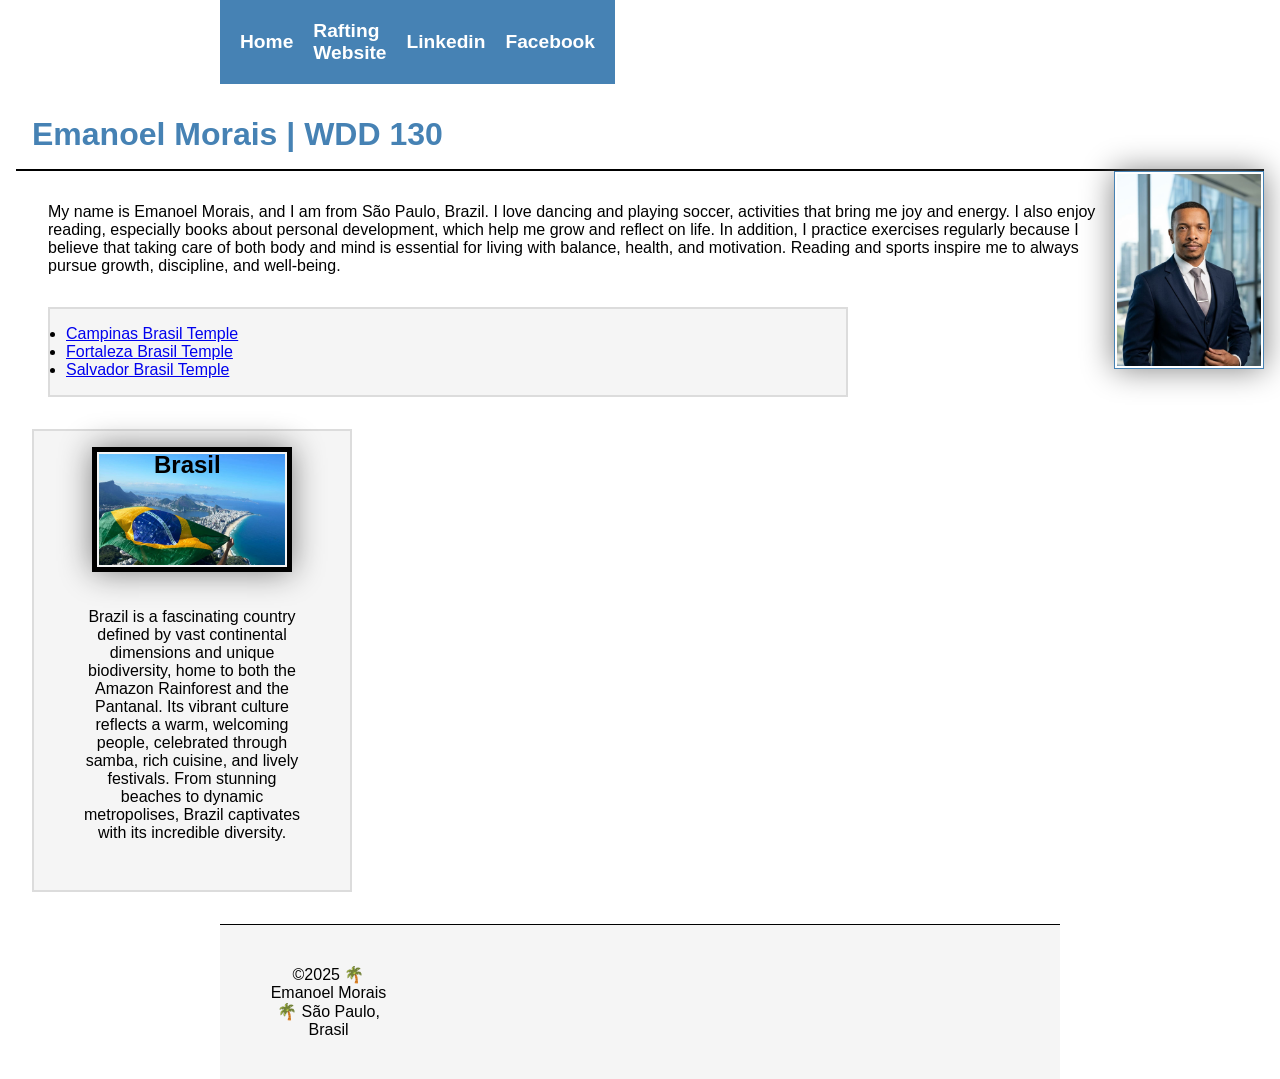
<file: index.html>
<!DOCTYPE html>
<html lang="en">

<head>
    <meta charset="UTF-8">
    <meta name="viewport" content="width=device-width, initial-scale=1.0">
    <title>Emanoel Morais | WDD 130</title>
    <meta name="description" content="Emanoel Morais |BYU IDAHO WDD 130 course Home page">
    <meta name="author" content="Emaneol Morais">
    <link rel="stylesheet" href="styles/styles.css">


</head>

<body>
    <header>
        <nav>
            <a href="#">Home</a>
            <a href="wwr/">Rafting Website</a>
            <a href="https://www.linkedin.com/in/emanoel-rmorais/">Linkedin</a>
            <a href="https://www.facebook.com/share/14py7zbiNCk/">Facebook</a>
        </nav>
    </header>
    <div class="grid">
    </div>
    <main>
        <h1>Emanoel Morais | WDD 130</h1>
        <img src="images/profile.jpg" alt="Hi My name is Emanoel Morais" width="200">
        <p>
            My name is Emanoel Morais, and I am from São Paulo, Brazil. I love dancing and playing
            soccer,
            activities that bring me joy and energy. I also enjoy reading, especially books about
            personal
            development, which help me grow and reflect on life. In addition, I practice exercises
            regularly
            because I believe that taking care of both body and mind is essential for living with
            balance,
            health, and motivation. Reading and sports inspire me to always pursue growth,
            discipline, and
            well-being.
        </p>

        <ul class="box">
            <li><a href="https://www.churchofjesuschrist.org/temples/details/campinas-brazil-temple?lang=eng"
                  target="_blank" rel="noopener">Campinas Brasil Temple</a></li>
            <li><a href="https://www.churchofjesuschrist.org/temples/details/fortaleza-brazil-temple?lang=eng"
                  target="_blank" rel="noopener">Fortaleza Brasil Temple</a></li>
            <li><a href="https://www.churchofjesuschrist.org/temples/details/salvador-brazil-temple?lang=eng"
                  target="_blank" rel="noopener">Salvador Brasil Temple</a></li>
        </ul>
    </main>
    <aside class="box">
        <h2>Brasil</h2>
        <img src="images/br001.jpg" alt="Brasil is Beautiful">
        <p>Brazil is a fascinating country defined by vast continental dimensions and unique
            biodiversity, home
            to both the Amazon Rainforest and the Pantanal. Its vibrant culture reflects a warm,
            welcoming
            people, celebrated through samba, rich cuisine, and lively festivals. From stunning
            beaches to
            dynamic metropolises, Brazil captivates with its incredible diversity.</p>
    </aside>
    </div>
    <footer>
        <p>©2025 🌴 Emanoel Morais 🌴 São Paulo, Brasil</p>
    </footer>


</body>

</html>
</file>
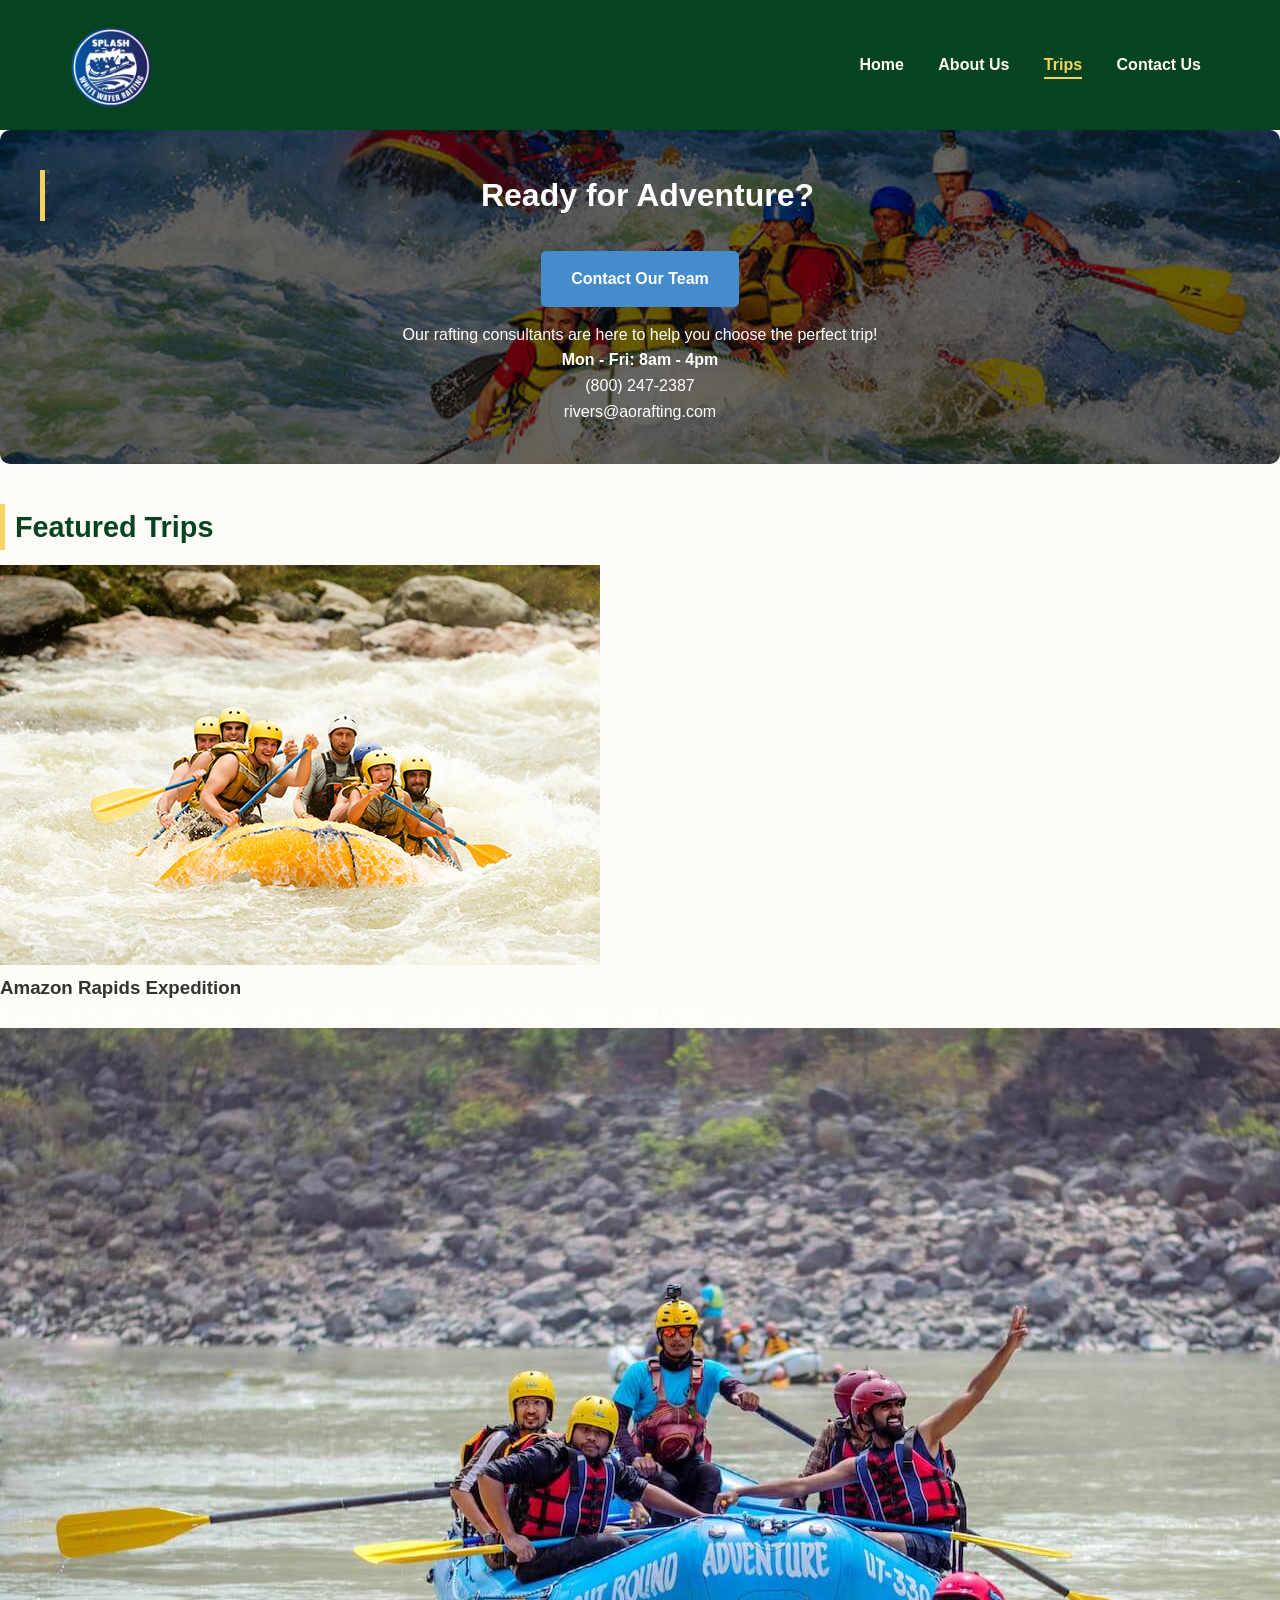
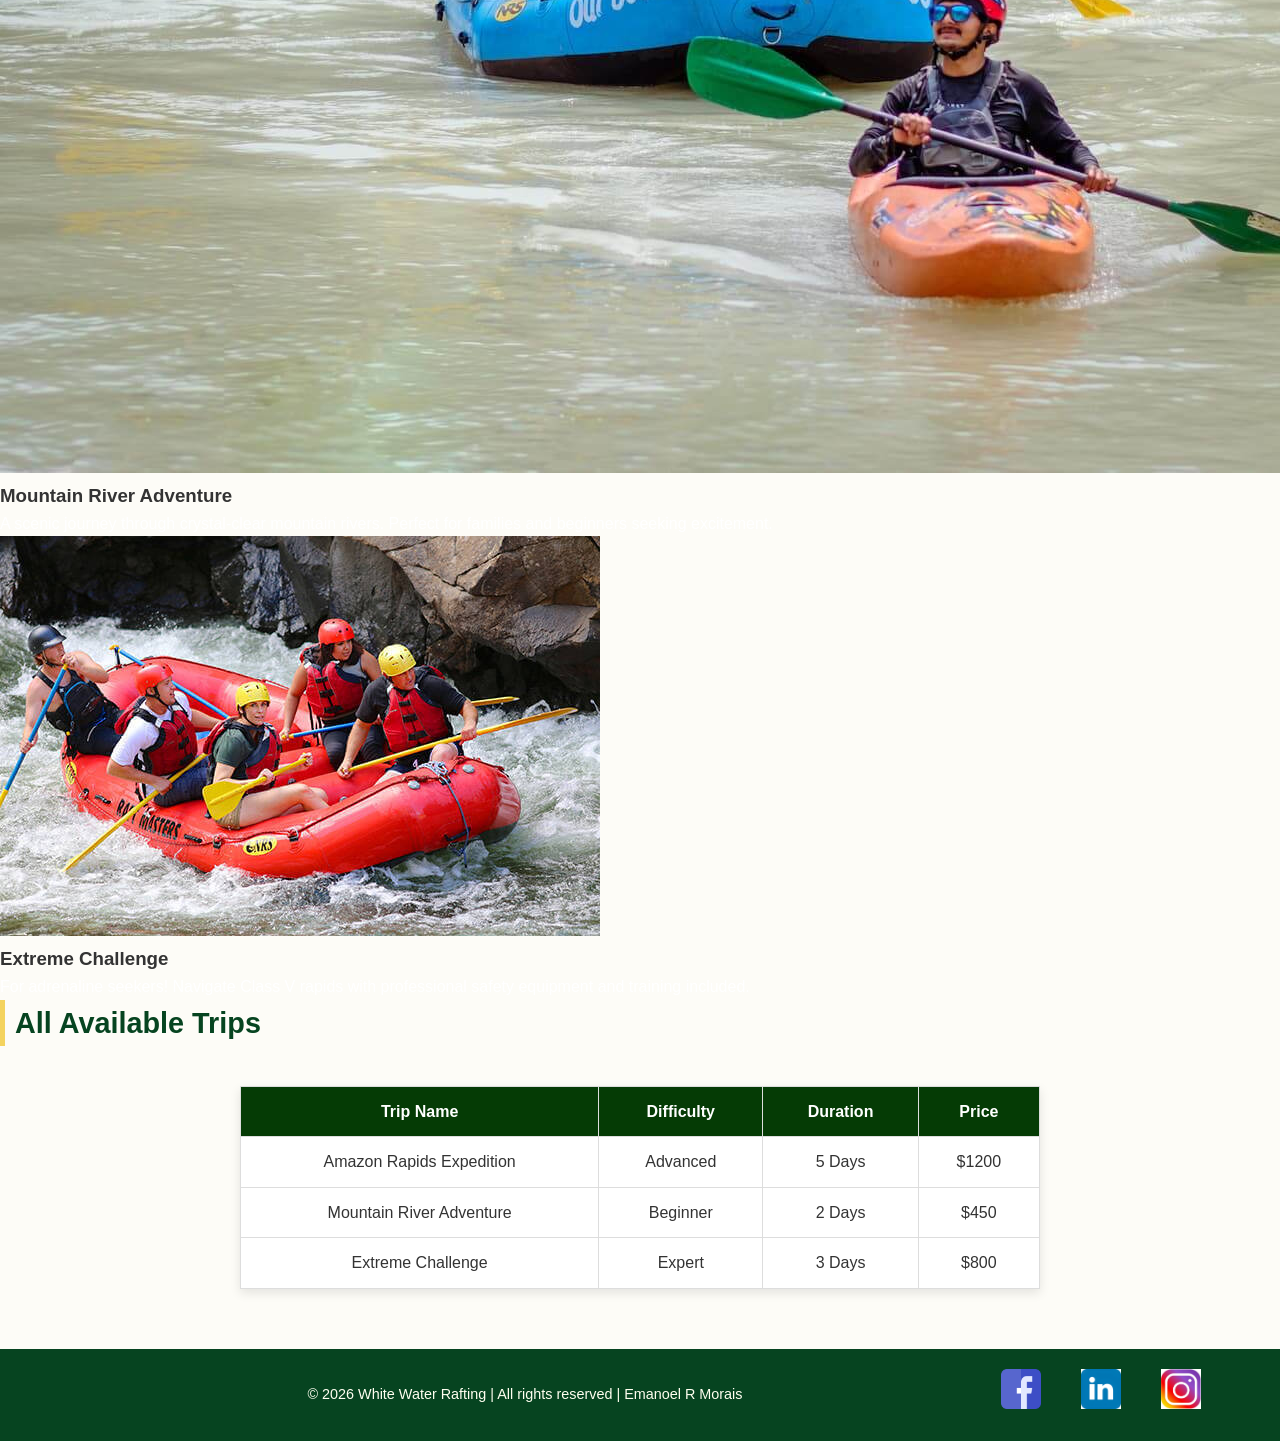
<file: wwr/index.html>
<!DOCTYPE html>
<html lang="en-US">

<head>
    <meta charset="UTF-8">
    <meta name="viewport" content="width=device-width, initial-scale=1.0">
    <title>White Water Rafting | Trips</title>
    <meta name="description"
      content="Discover our rafting trips with detailed itineraries, photos, and booking information.">
    <meta name="author" content="Emanoel R Morais">
    <link rel="stylesheet" href="styles/rafting.css">
</head>

<body>
    <header>
        <img src="images/splash.png" alt="Rafting Company Logo">
        <nav>
            <a href="index.html">Home</a>
            <a href="about.html">About Us</a>
            <a href="trips.html" class="active">Trips</a>
            <a href="contact.html">Contact Us</a>
        </nav>
    </header>

    <main>
        <!-- CTA Section -->
        <section class="cta-container">
            <div class="cta-box">
                <h2>Ready for Adventure?</h2>
                <a href="contact.html" class="cta-box-link">Contact Our Team</a>
                <p>Our rafting consultants are here to help you choose the perfect trip!</p>
                <p class="hours"><strong>Mon - Fri: 8am - 4pm</strong></p>
                <p class="contact-info">(800) 247-2387</p>
                <p class="contact-info">rivers@aorafting.com</p>
            </div>
        </section>

        <!-- Trips Showcase -->
        <section class="trips-showcase">
            <h2>Featured Trips</h2>
            <div class="trip-grid">
                <article class="trip-card">
                    <img src="images/raffff.jpg" alt="Amazon Rapids">
                    <h3>Amazon Rapids Expedition</h3>
                    <p>Experience the thrill of the Amazon’s wildest rapids with expert guides.
                        Includes camping and wildlife tours.</p>
                </article>

                <article class="trip-card">
                    <img src="images/safe1.jpg" alt="Mountain River">
                    <h3>Mountain River Adventure</h3>
                    <p>A scenic journey through crystal-clear mountain rivers. Perfect for families
                        and beginners seeking excitement.</p>
                </article>

                <article class="trip-card">
                    <img src="images/rafting19.jpg" alt="Extreme Challenge">
                    <h3>Extreme Challenge</h3>
                    <p>For adrenaline seekers! Navigate Class V rapids with professional safety
                        equipment and training included.</p>
                </article>
            </div>
        </section>

        <!-- Trips Table -->
        <section class="trips-table-section">
            <h2>All Available Trips</h2>
            <table class="trips-table">
                <thead>
                    <tr>
                        <th>Trip Name</th>
                        <th>Difficulty</th>
                        <th>Duration</th>
                        <th>Price</th>
                    </tr>
                </thead>
                <tbody>
                    <tr>
                        <td>Amazon Rapids Expedition</td>
                        <td>Advanced</td>
                        <td>5 Days</td>
                        <td>$1200</td>
                    </tr>
                    <tr>
                        <td>Mountain River Adventure</td>
                        <td>Beginner</td>
                        <td>2 Days</td>
                        <td>$450</td>
                    </tr>
                    <tr>
                        <td>Extreme Challenge</td>
                        <td>Expert</td>
                        <td>3 Days</td>
                        <td>$800</td>
                    </tr>
                </tbody>
            </table>
        </section>
    </main>

    <footer>
        <p>© 2026 White Water Rafting | All rights reserved | Emanoel R Morais</p>
        <nav class="socialmedia">
            <a href="https://facebook.com"><img src="images/facebook.png" alt="Facebook-icon"
                  width="34"></a>
            <a href="https://linkedin.com"><img src="images/linkedin.jpg" alt="Linkedin-icon"
                  width="35"></a>
            <a href="https://instagram.com"><img src="images/instagram.jpg" alt="Instagram-icon"
                  width="36"></a>
        </nav>
    </footer>
</body>

</html>
</file>
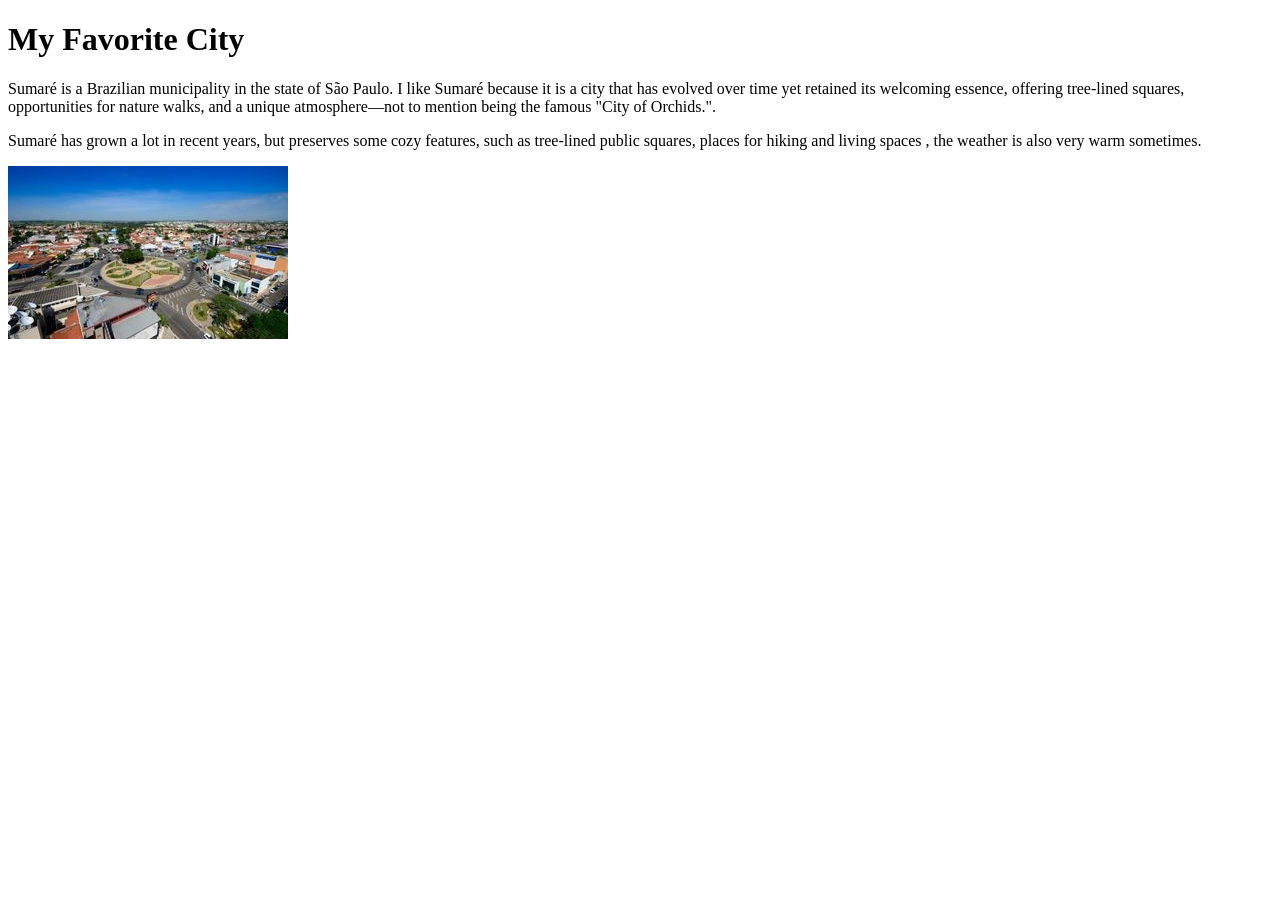
<file: week01/favorite-city.html>
<!DOCTYPE html>
<html lang="en">

<head>
    <meta charset="UTF-8">
    <meta name="viewport" content="width=device-width, initial-scale=1.0">
    <title>Document</title>
</head>

<body>
    <h1>My Favorite City</h1>
    <p>Sumaré is a Brazilian municipality in the state of São Paulo. I like Sumaré because it is a
        city that has evolved over time yet retained its welcoming essence,
        offering tree-lined squares, opportunities for nature walks, and a unique atmosphere—not to
        mention
        being the famous "City of Orchids.".</p>
    <p>Sumaré has grown a lot in recent years, but preserves some cozy features, such as tree-lined
        public squares, places for hiking and living spaces , the weather is also very warm
        sometimes.
    </p>
    <img src="../images/sumare.jpeg" alt="The Sumare city">

</body>

</html>
</file>
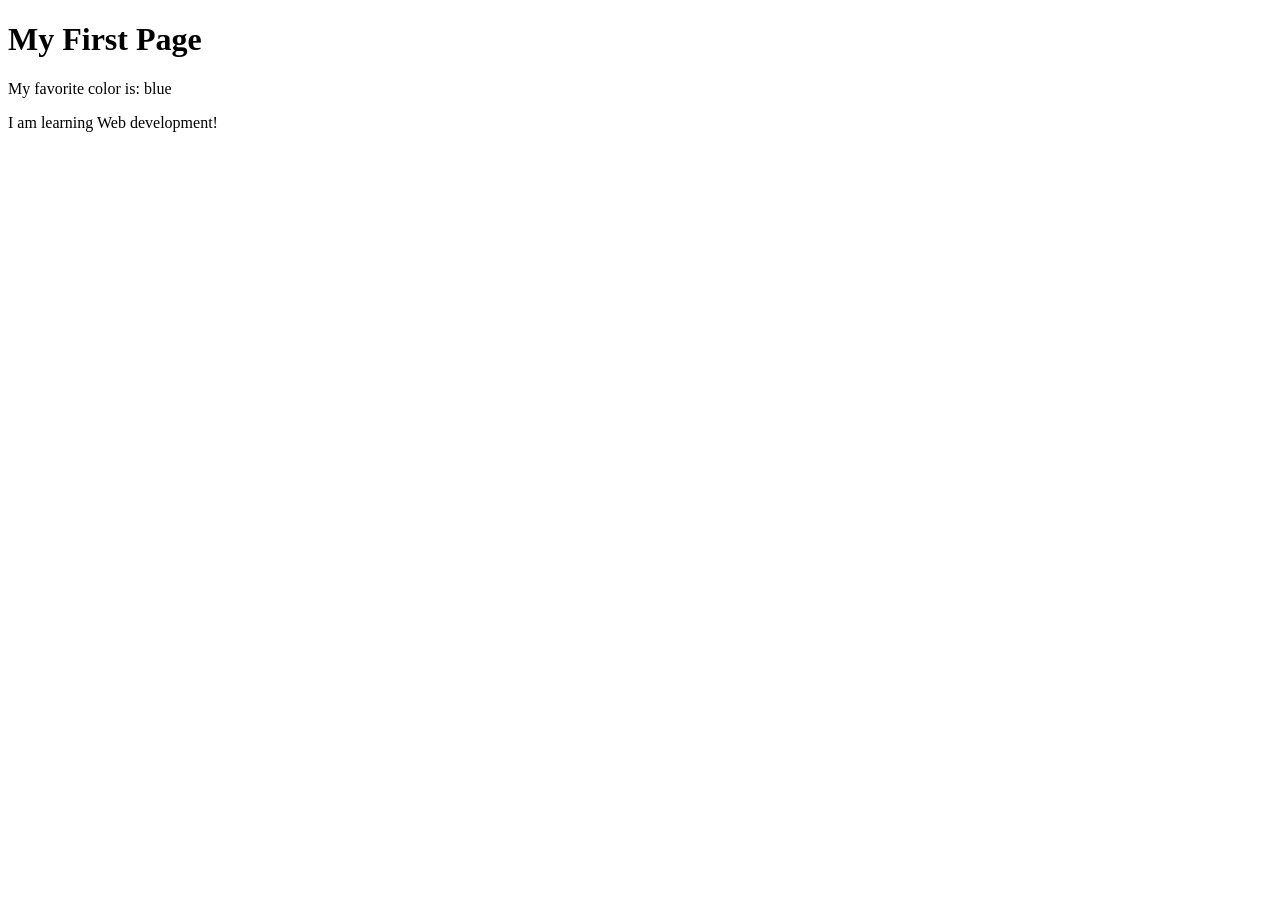
<file: week01/first-page.html>
<!DOCTYPE html>
<html lang="en">
<head>
    <meta charset="UTF-8">
    <meta name="viewport" content="width=device-width, initial-scale=1.0">
    <title>My First Page</title>
</head>
<body>
    <h1>My First Page</h1>
    <p>My favorite color is: blue</p>
    <p>I am learning Web development!</p>
</body>
</html>
</file>
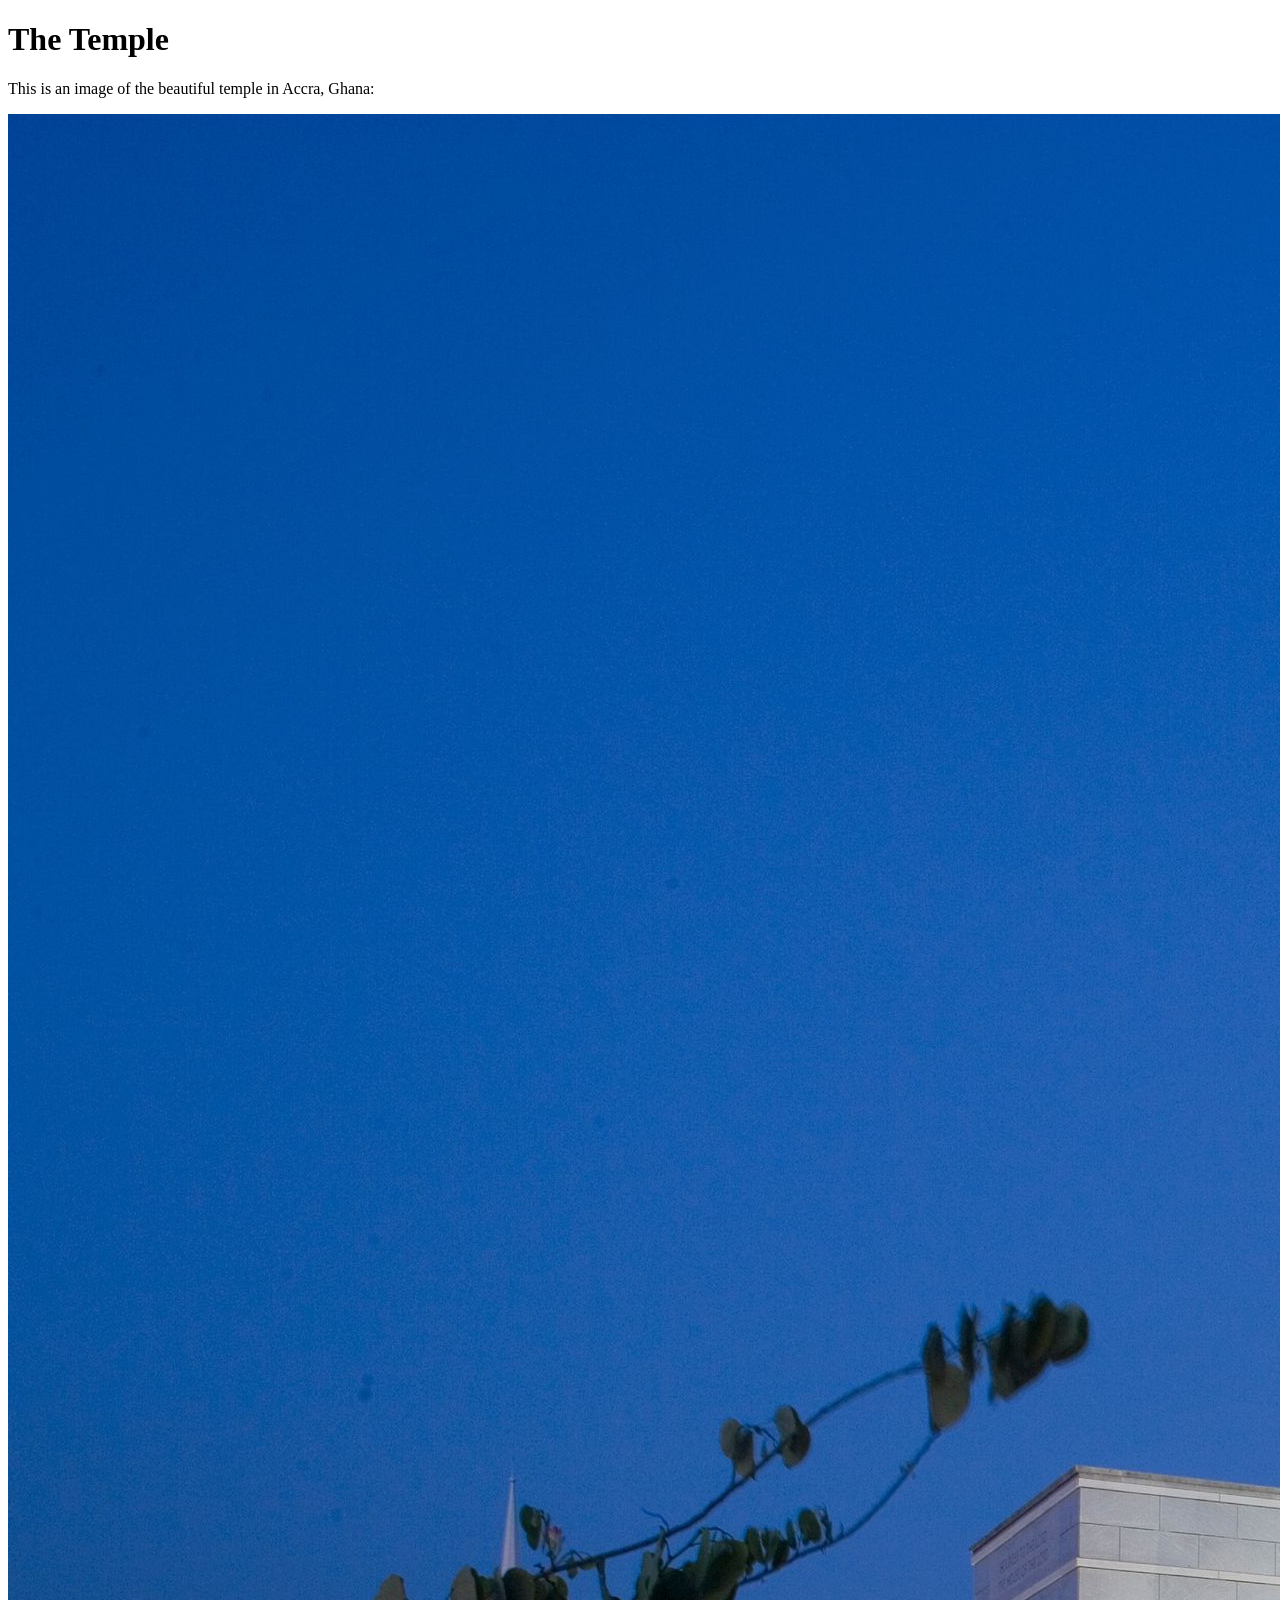
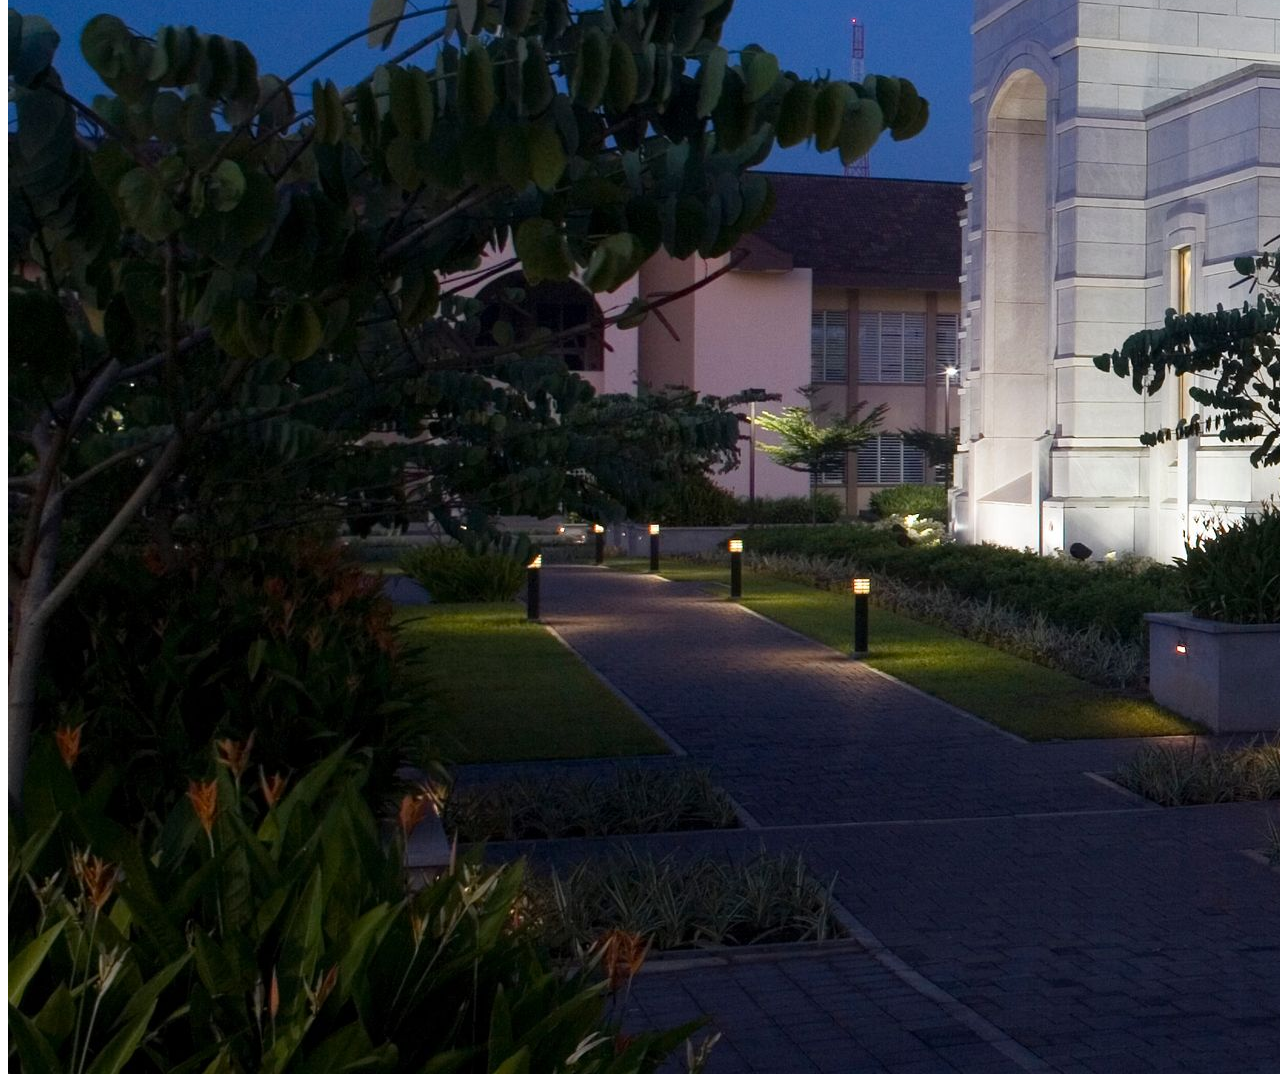
<file: week01/images.html>
<!DOCTYPE html>
<html lang="en">
<head>
    <meta charset="UTF-8">
    <meta name="viewport" content="width=device-width, initial-scale=1.0">
    <title>Temple Image</title>
</head>
<body>
    <h1>The Temple</h1>
    <p>This is an image of the beautiful temple in Accra, Ghana:</p>
    <img src="images/temple-large.jpeg" alt="The Accra Ghana Temple">
    
</body>
</html>
</file>
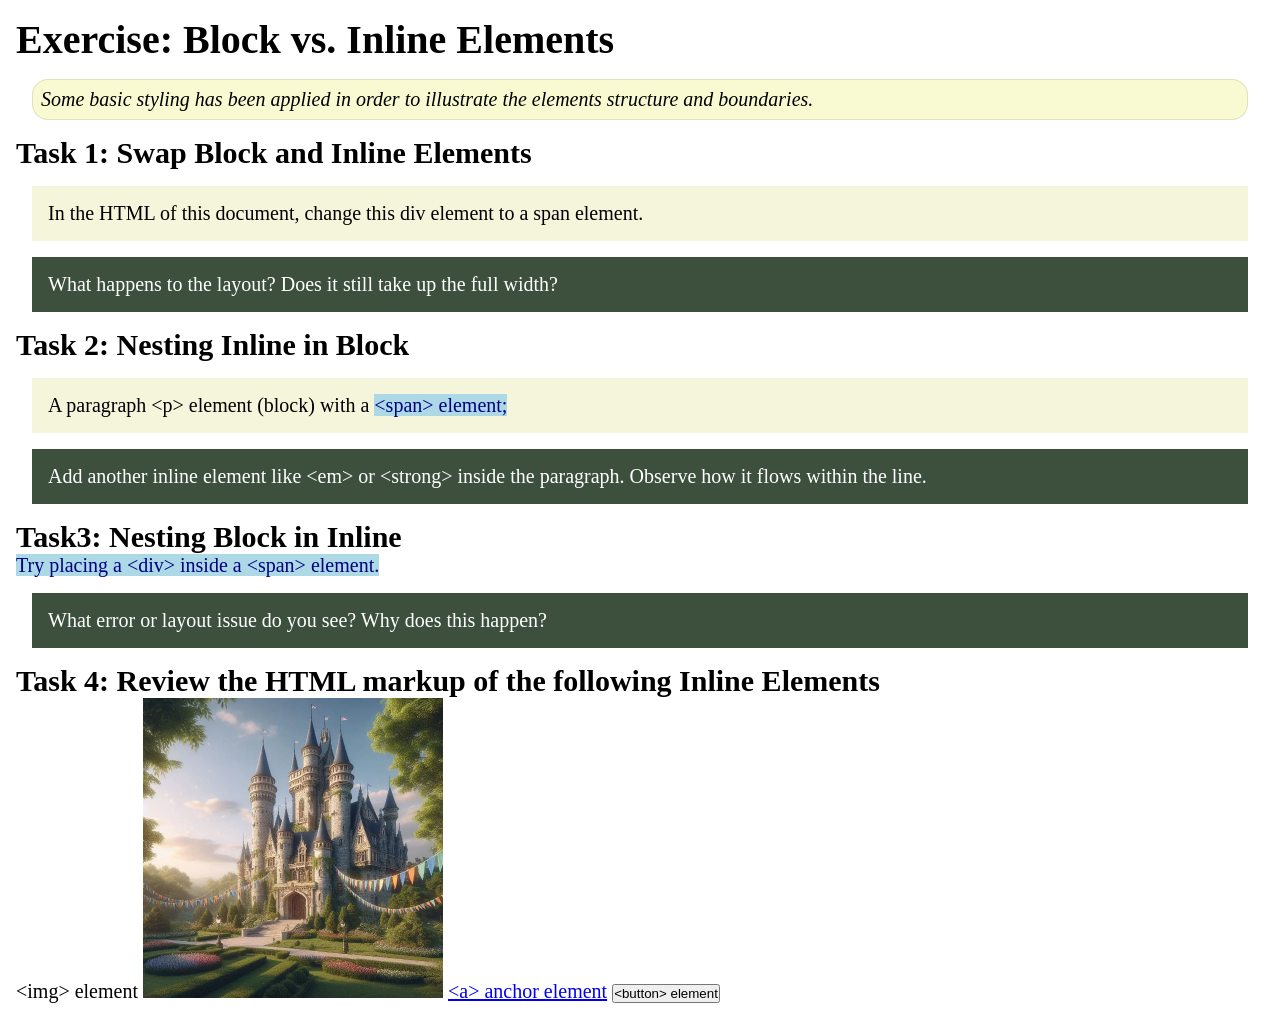
<file: week02/block-vs-inline.html>
<!DOCTYPE html>
<html lang="en">

<head>
    <meta charset="UTF-8">
    <meta name="viewport" content="width=device-width, initial-scale=1.0">
    <title>Exercise: Block vs. Inline Elements</title>
    <link rel="stylesheet" href="styles/block-vs-inline.css">
</head>

<body>
    <main>
        <h1>Exercise: Block vs. Inline Elements</h1>
        <p class="note">Some basic styling has been applied in order to illustrate the elements structure and
            boundaries.</p>

        <h2>Task 1: Swap Block and Inline Elements</h2>
        <div>In the HTML of this document, change this div element to a span element.</div>

        <p class="question">What happens to the layout? Does it still take up the full width?</p>

        <h2>Task 2: Nesting Inline in Block</h2>
        <p>A paragraph &lt;p&gt; element (block) with a <span>&lt;span&gt; element;</span></p>
        <p class="question">Add another inline element like &lt;em&gt; or &lt;strong&gt; inside the paragraph. Observe
            how it flows within the line.</p>

        <h2>Task3: Nesting Block in Inline</h2>
        <span>Try placing a &lt;div&gt; inside a &lt;span&gt; element.</span>
            <p class="question">What error or layout issue do you see? Why does this happen?</p>


            <h2>Task 4: Review the HTML markup of the following Inline Elements</h2>
        &lt;img&gt; element
        <img src="images/castle.webp" alt="placeholder image (images are inline)" width="300" height="300">
        <a href="https://churchofjesuschrist.org">&lt;a&gt; anchor element</a>
        <button type="button">&lt;button&gt; element</button>
    </main>
</body>

</html>
</file>
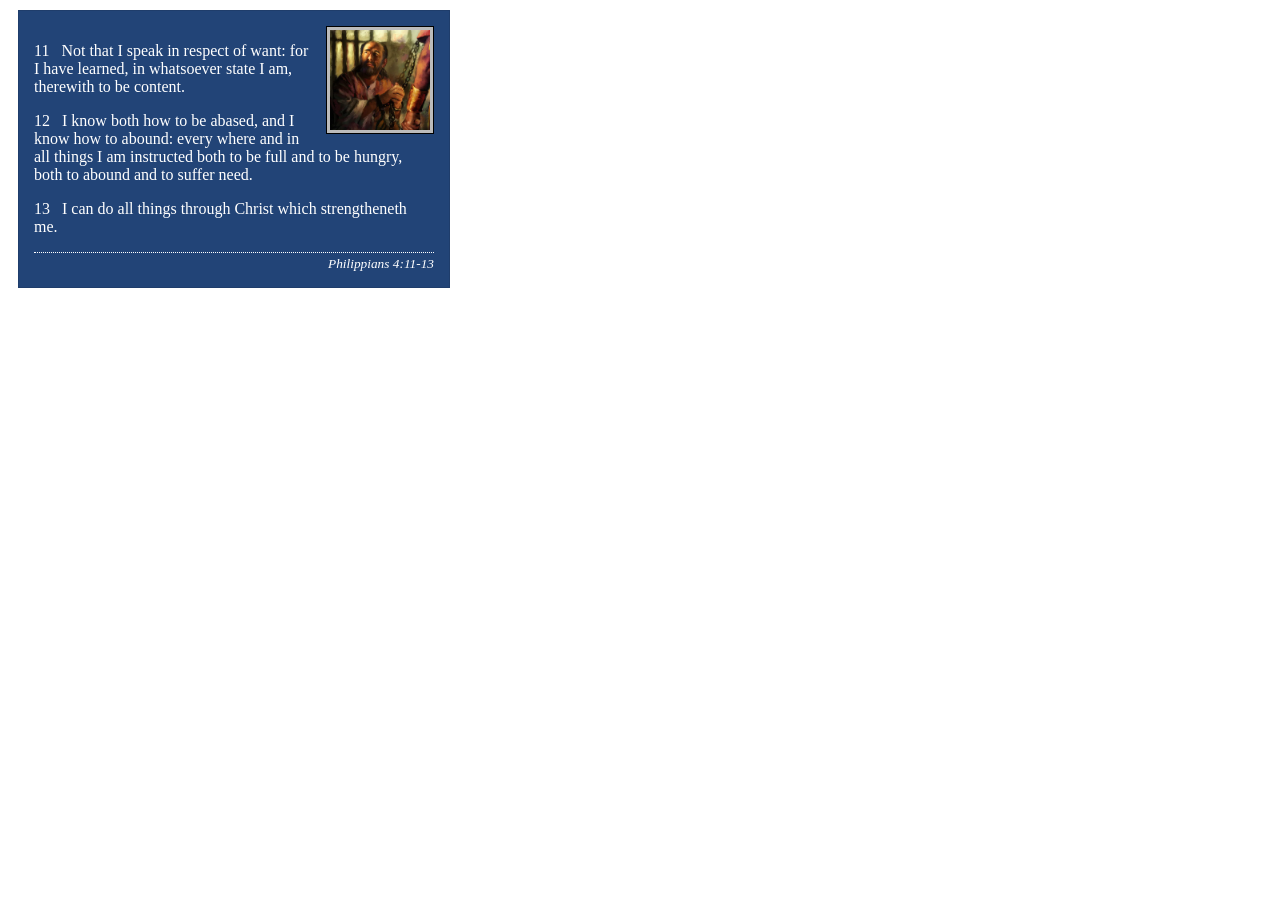
<file: week02/box-model-solution.html>
<!DOCTYPE html>
<html lang="en">
<head>
    <meta charset="UTF-8">
    <meta name="viewport" content="width=device-width, initial-scale=1.0">
    <title>Box Model Activity</title>
    <link rel="stylesheet" href="styles/box-model-solution.css">
</head>
<body>
    <main>
        <div class="callout">
            <img src="images/apostle-paul-imprisoned.webp" alt="Paul the Apostle - Imprisoned in Rome" width="200" height="200">
            <blockquote>
                <p>11 &nbsp; Not that I speak in respect of want: for I have learned, in whatsoever state I am, therewith to be content.</p>
                <p>12 &nbsp; I know both how to be abased, and I know how to abound: every where and in all things I am instructed both to be full and to be hungry, both to abound and to suffer need.</p>
                <p>13 &nbsp; I can do all things through Christ which strengtheneth me.</p>
            </blockquote>
            <cite>Philippians 4:11-13</cite>
        </div>
    </main>
</body>
</html>
</file>
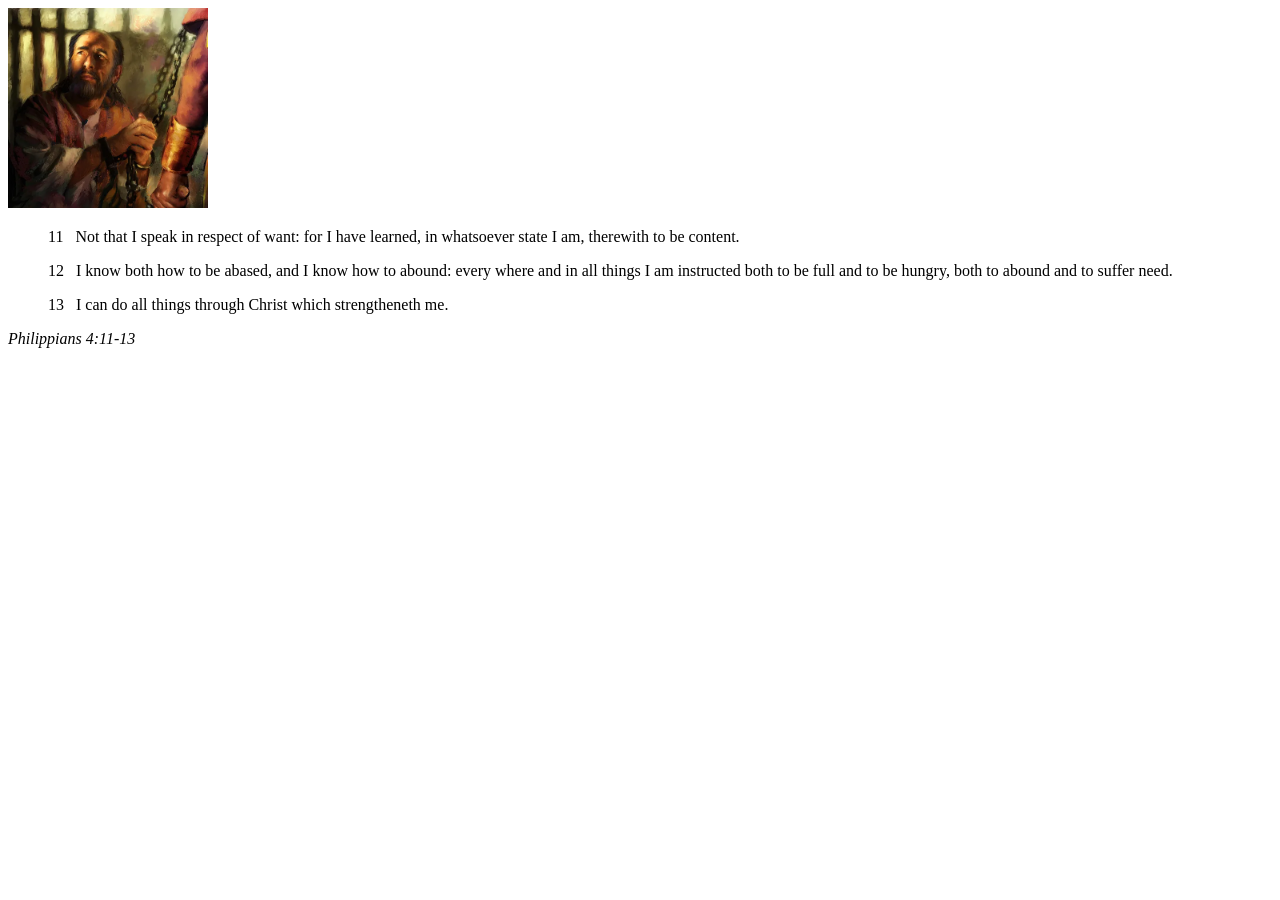
<file: week02/box-model.html>
<!DOCTYPE html>
<html lang="en">
<head>
    <meta charset="UTF-8">
    <meta name="viewport" content="width=device-width, initial-scale=1.0">
    <title>Box Model Activity</title>
</head>
<body>
    <main>
        <div class="callout">
            <img src="images/apostle-paul-imprisoned.webp" alt="Paul the Apostle - Imprisoned in Rome" width="200" height="200">
            <blockquote>
                <p>11 &nbsp; Not that I speak in respect of want: for I have learned, in whatsoever state I am, therewith to be content.</p>
                <p>12 &nbsp; I know both how to be abased, and I know how to abound: every where and in all things I am instructed both to be full and to be hungry, both to abound and to suffer need.</p>
                <p>13 &nbsp; I can do all things through Christ which strengtheneth me.</p>
            </blockquote>
            <cite>Philippians 4:11-13</cite>
        </div>
    </main>
</body>
</html>
</file>
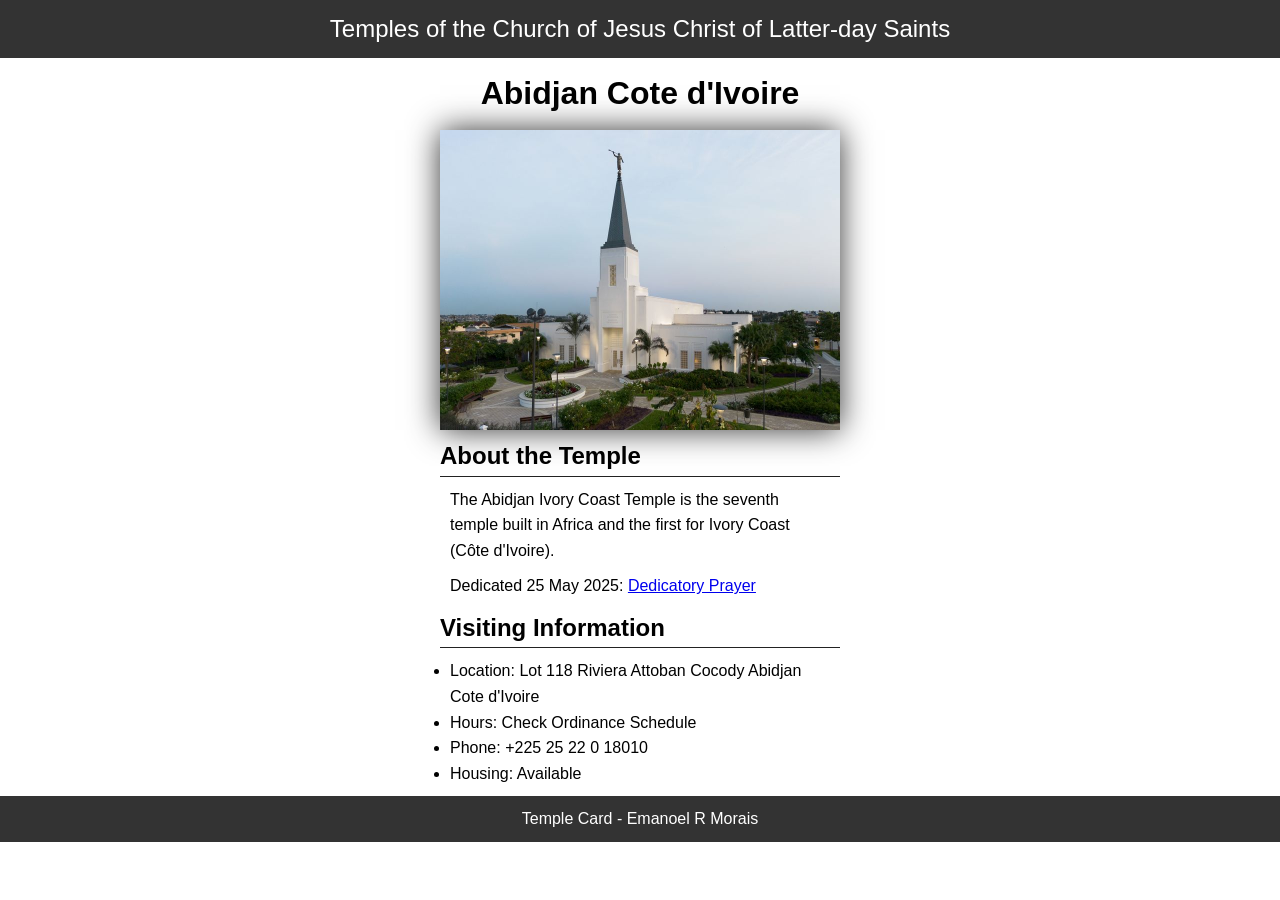
<file: week02/temple.html>
<!DOCTYPE html>
<html lang="en">

<head>
    <meta charset="UTF-8">
    <meta name="viewport" content="width=device-width, initial-scale=1.0">
    <title>Temple Card - Abidjan Cote d'Ivoire</title>
    <link rel="stylesheet" href="styles/temple.css">
</head>

<body>
    <header>
        <p>Temples of the Church of Jesus Christ of Latter-day Saints</p>
    </header>
    <main>
        <h1>Abidjan Cote d'Ivoire</h1>
        <picture>
            <img src="images/abidjan-ivory-coast.jpeg" alt="Abidjan Cote d'Ivoire Temple">
        </picture>
        <section>
            <h2>About the Temple</h2>
            <p>The Abidjan Ivory Coast Temple is the seventh temple built in Africa and the first
                for Ivory Coast (Côte
                d'Ivoire).</p>
            <p>Dedicated 25 May 2025: <a
                  href="https://www.churchofjesuschrist.org/temples/dedicatory-prayer/abidjan-ivory-coast-temple/2025-05-25?lang=eng"
                  target="_blank" rel="noopener noreferrer">Dedicatory Prayer</a></p>
        </section>
        <section>
            <h2>Visiting Information</h2>
            <ul>
                <li>Location: Lot 118 Riviera Attoban Cocody Abidjan Cote d'Ivoire</li>
                <li>Hours: Check Ordinance Schedule</li>
                <li>Phone: +225 25 22 0 18010</li>
                <li>Housing: Available</li>
            </ul>
        </section>
    </main>
    <footer>
        <p>Temple Card - Emanoel R Morais</p>
    </footer>
</body>

</html>
</file>
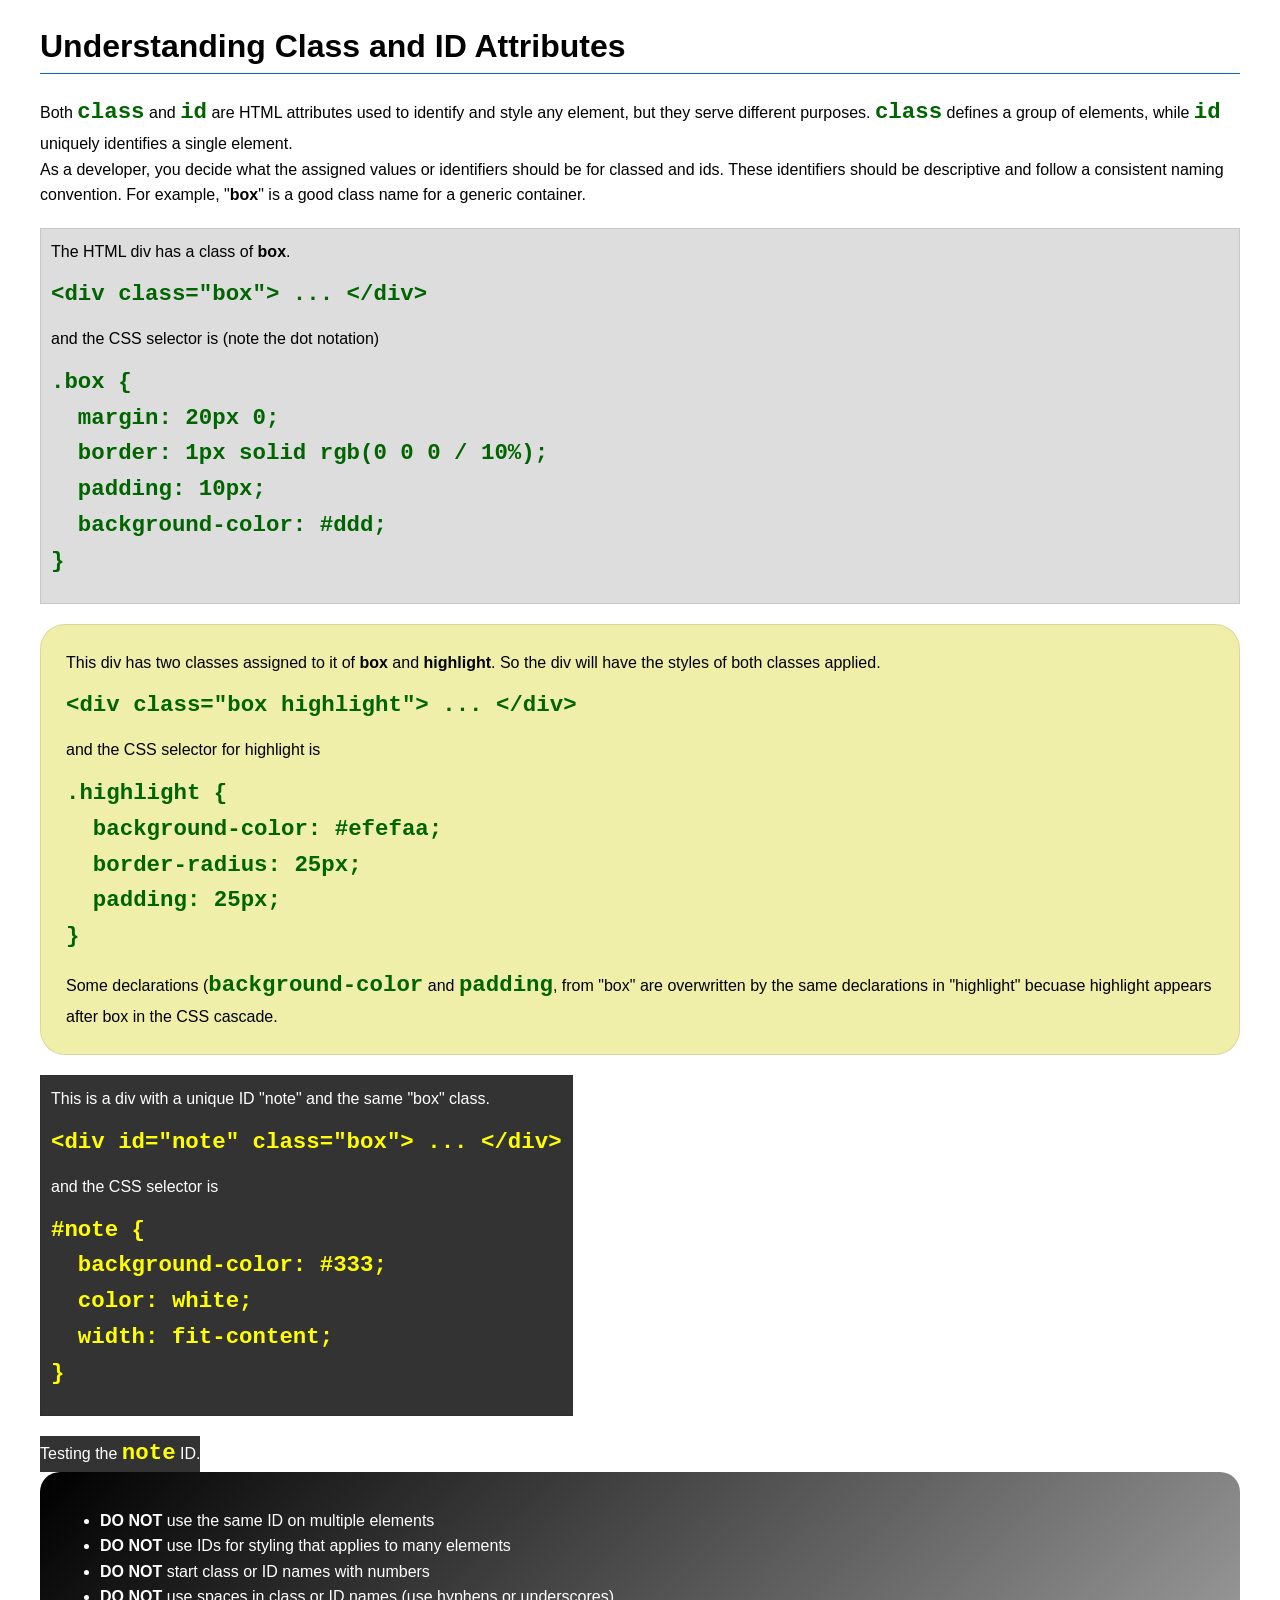
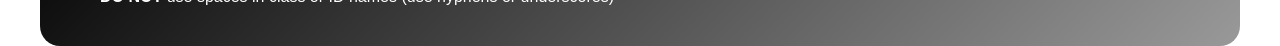
<file: week03/class-and-id.html>
<!DOCTYPE html>
<html lang="en">

<head>
    <meta charset="UTF-8">
    <meta name="viewport" content="width=device-width, initial-scale=1.0">
    <title>Class vs ID Attributes</title>
    <link rel="stylesheet" href="styles/class-and-id.css">
</head>

<body>
    <h1>Understanding Class and ID Attributes</h1>
    <p>Both <code>class</code> and <code>id</code> are HTML attributes used to identify and style any element, but they
        serve different purposes. <code>class</code> defines a group of elements, while <code>id</code> uniquely
        identifies a single element.</p>
    <p>As a developer, you decide what the assigned values or identifiers should be for classed and ids. These
        identifiers should be
        descriptive and follow a consistent naming convention. For example, "<strong>box</strong>" is a good class name
        for a generic container.</p>
    <div class="box">
        <p>The HTML div has a class of <strong>box</strong>.</p>
        <pre><code class="html">&lt;div class="box"&gt; ... &lt;/div&gt;</code></pre>
        and the CSS selector is (note the dot notation)
        <pre><code class="css">.box {
  margin: 20px 0;
  border: 1px solid rgb(0 0 0 / 10%);
  padding: 10px;
  background-color: #ddd; 
}</code></pre>
    </div>

    <div class="box highlight">
        <p>This div has two classes assigned to it of <strong>box</strong> and <strong>highlight</strong>. So the div
            will have the styles of both classes applied.</p>
        <pre><code class="html">&lt;div class="box highlight"&gt; ... &lt;/div&gt;</code></pre>
        and the CSS selector for highlight is
        <pre><code class="css">.highlight {
  background-color: #efefaa;
  border-radius: 25px;
  padding: 25px;
}</code></pre>
<p>Some declarations (<code>background-color</code> and <code>padding</code>, from "box" are overwritten by the same declarations in "highlight" becuase highlight appears after box in the CSS cascade.</p>
    </div>

    <div id="note" class="box">
        <p>This is a div with a unique ID "note" and the same "box" class.</p>
        <pre><code class="html">&lt;div id="note" class="box"&gt; ... &lt;/div&gt;</code></pre>
        and the CSS selector is
        <pre><code class="css">#note {
  background-color: #333;
  color: white;
  width: fit-content;
}</code></pre>
    </div>

    <div id="note">
        <p>Testing the <code>note</code> ID.</p>
    </div>

    <section id="best-practice">
        <ul>
            <li><strong>DO NOT</strong> use the same ID on multiple elements</li>
            <li><strong>DO NOT</strong> use IDs for styling that applies to many elements</li>
            <li><strong>DO NOT</strong> start class or ID names with numbers</li>
            <li><strong>DO NOT</strong> use spaces in class or ID names (use hyphens or underscores)</li>
        </ul>
    </section>




</body>

</html>
</file>
<file: styles/styles.css>
* {
    margin: 0;
    padding: 0;
    box-sizing: border-box;
}

/* Layout geral */
body {

    font-size: 16px;
    font-family: 'Franklin Gothic Medium', 'Arial Narrow', Arial, sans-serif;
}

header,
.grid,
footer {
    max-width: 840px;
    margin: 0 auto;
    display: grid;
    grid-template-columns: 1fr 3fr;
    gap: 20px;
}

/* Navegação */
nav {
    background-color: steelblue;
    padding: 10px;
    display: flex;
    justify-content: space-evenly;
    align-items: center;
}

nav a {
    color: white;
    display: block;
    padding: 10px;
    text-decoration: none;
    font-size: 1.2rem;
    font-weight: 700;

}

/* Cabeçalhos */
h1 {
    color: steelblue;
    padding: 1rem;
    border-bottom: 2px solid black;
}

/* Caixa de conteúdo */

/* Imagens */
img {
    width: 150px;
    height: auto;
    border: 5px solid black;
    padding: 2px;
    box-shadow: 0 0 30px gray;
}

.grid {
    display: grid;
    align-items: center;
}

main {
    grid-column: 2/3;
    margin: 1rem;
}

main img {
    width: 150px;
    height: auto;
    border: 1px solid steelblue;
    padding: 2px;
    box-shadow: 0 0 30px gray;
    float: right;
    margin-left: 0 0 1rem 1rem;
}

p {
    margin: 2rem;
}

/* Barra lateral */
aside {
    width: 20em;
    text-align: center;
    position: relative;
    grid-column: 1/2;
    grid-row: 1/2;
}

aside img {
    width: 200px;
    height: auto;

}

aside h2 {

    position: absolute;
    top: 20px;
    left: 120px;
}

/* Rodapé */
footer {
    margin-top: 1em;
    border-top: 1px solid #000;
    text-align: center;
    padding: 0.5rem;
    background-color: #f5f5f5;
}

.box {
    margin: 2rem;
    max-width: 800px;
    border: 2px solid rgba(0, 0, 0, .1);
    padding: 1rem;
    background-color: #f5f5f5;
    color: #000;
}

.indent {

    padding-left: 2rem;
}
</file>
<file: wwr/styles/rafting.css>
/* Universal Selector Reset */
* {
    margin: 0;
    padding: 0;
    box-sizing: border-box;
}

/* root */
:root {
    --primary-green: #064420;
    --secondary-yellow: #f4d35e;
    --accent-blue: #FFFFF0;
    --background-beige: #fdfcf7;
    --text-dark: #333333;
    --white: #ffffff;
    --shadow-light: rgba(0, 0, 0, 0.1);
    --font-main: 'Segoe UI', Arial, sans-serif;
}

/* General  */
body {
    font-family: var(--font-main);
    background-color: var(--background-beige);
    color: var(--text-dark);
    line-height: 1.6;
}

/* Header */
header {
    background-color: var(--primary-green);
    display: flex;
    justify-content: space-between;
    align-items: center;
    padding: 20px 5%;
    color: var(--white);

}

header img {
    width: 90px;
    height: auto;
}

.trips-table {
    margin: 40px auto;
    border-collapse: collapse;
    width: 80%;
    max-width: 800px;
    background-color: white;
    box-shadow: 0 4px 10px rgba(0, 0, 0, 0.1);
}

.trips-table th,
.trips-table td {
    padding: 12px 15px;
    text-align: center;
    border: 1px solid #ddd;
}

.trips-table th {
    background-color: #053b05;
    color: white;
}

nav a {
    text-decoration: none;
    color: var(--accent-blue);
    font-weight: 600;
    margin: 0 15px;
    font-size: 1rem;
    padding-bottom: 4px;
    transition: color 0.3s, border-bottom 0.3s;
}

nav a:hover,
nav a.active {
    color: var(--secondary-yellow);
    border-bottom: 2px solid var(--secondary-yellow);
}

/* Hero Sectionn */
.hero {
    position: relative;
    width: 100%;
    margin-bottom: 40px;
}

.hero img {
    width: 100%;
    height: auto;
    border-radius: 12px;
    box-shadow: 0 4px 12px var(--shadow-light);
}

.hero h1 {
    position: absolute;
    top: 20%;
    left: 50%;
    transform: translateX(-50%);
    font-size: 2.2rem;
    text-align: center;
    color: var(--white);
    background-color: rgba(0, 0, 0, 0.55);
    padding: 20px;
    border-radius: 8px;
}

.hero article {
    position: absolute;
    bottom: 10%;
    left: 10%;
    max-width: 420px;
    font-size: 1rem;
    color: var(--white);
    background-color: rgba(0, 0, 0, 0.55);
    padding: 20px;
    border-radius: 8px;
}

.hero article img {
    float: right;
    width: 120px;
    height: 120px;
    object-fit: cover;
    margin-left: 15px;
    border-radius: 6px;
}

/* About Sections */

section:has(figure) {
    display: grid;
    grid-template-columns: repeat(5, 1fr);
    /* Divide o espaço igualmente entre as 5 imagens */
    gap: 20px;
    /* Espaço entre cada imagem */
    align-items: start;
    text-align: center;
    padding: 0 5%;
}

section h2 {
    color: var(--primary-green);
    margin-bottom: 15px;
    font-size: 1.8rem;
    border-left: 5px solid var(--secondary-yellow);
    padding-left: 10px;
    grid-column: 1 / -1;
}

.section {
    background-color: rgb(220, 220, 220);
}

section p {
    grid-column: 1 / -1;
    color: rgb(5, 59, 5);
}

section figure {
    margin: 0;
    width: 100%;
}

section figure img {
    width: 100%;
    height: 180px;
    /* Ajusta a altura  */
    object-fit: cover;
    /* Mantém a proporção s */
    border-radius: 8px;
    box-shadow: 0 4px 8px var(--shadow-light);
    display: block;
}

section figcaption {
    margin-top: 8px;
    font-size: 0.85rem;
    font-weight: 600;
    color: var(--text-dark);
}

.contact-section {
    display: flex;
    /* coloca os filhos lado a lado */
    gap: 30px;
    /* espaço entre mapa e formulário */
    align-items: flex-start;
    /* alinha pelo topo */
    padding: 20px 5%;
}

.map-container {
    flex: 1;
    /* ocupa metade */
}

.map-frame {
    width: 100%;
    height: 300px;
    border: none;
    border-radius: 8px;
    box-shadow: 0 4px 8px var(--shadow-light);
}

.form-container {
    flex: 1;
    /* ocupa metade */
    background-color: var(--white);
    padding: 20px;
    border-radius: 8px;
    box-shadow: 0 4px 8px var(--shadow-light);
}

.team-gallery {
    display: grid;
    grid-template-columns: repeat(3, 1fr);
    gap: 20px;
    justify-items: center;
    text-align: center;
    padding: 0 5%;
}

.about img,
.team img {
    width: 100%;
    max-width: 600px;
    height: 180px;
    object-fit: cover;
    border-radius: 8px;
    box-shadow: 0 4px 12px var(--shadow-light);
    display: block;

}

.cta-container {
    background-image: linear-gradient(rgba(0, 0, 0, 0.6), rgba(0, 0, 0, 0.6)), url('../images/raftingbanner.jpg');
    background-size: cover;
    background-position: center;
    padding: 40px;
    text-align: center;
    color: var(--text-dark);
    border-radius: 10px;
    margin-bottom: 40px;
}

.cta-container {
    background-image: linear-gradient(rgba(0, 0, 0, 0.6), rgba(0, 0, 0, 0.6)), url('../images/raftingbanner.jpg');

}

section p {
    color: var(--white);
}

.cta-box h2 {
    margin-top: 0;
    font-size: 2rem;
    color: var(--white);

}

.cta-box-link {
    display: inline-block;
    background-color: #448ccb;
    color: white;
    padding: 15px 30px;
    text-decoration: none;
    font-weight: bold;
    border-radius: 5px;
    margin: 15px 0;
    transition: background 0.3s;
    color: var(--white);

}

.cta-box-link:hover {
    background-color: #053b05;
}

.main-title {
    text-align: center;
    color: var(--accent-blue);
    font-size: 2rem;
    margin-bottom: 30px;
}

.discounts-grid {
    display: grid;
    grid-template-columns: repeat(3, 1fr);
    gap: 20px;
}

.discount-card {
    background-color: #f0f0f0;
    /* O cinza do fundo */
    border-radius: 8px;
    overflow: hidden;
    /* Garante que a imagem não saia das bordas arredondadas */
    display: flex;
    flex-direction: column;
    height: 100%;
    /* Faz todos os cards terem o mesmo tamanho */
}

.discount-card img {
    width: 100%;
    height: 200px;
    /* Ajuste a altura conforme desejar */
    object-fit: cover;
    /* Faz a imagem preencher o espaço sem distorcer */
    margin-top: auto;
    /* Empurra a imagem para o final do card */
}

.card-title {
    padding: 20px 20px 10px;
    margin: 0;
}

.card-title a {
    color: #448ccb;
    text-decoration: none;
    font-size: 1.4rem;
}

.card-title a:hover {
    text-decoration: underline;
    color: var(--text-dark)
}

.card-content {
    padding: 0 20px 20px;
    flex-grow: 1;
    font-size: 0.95rem;
    line-height: 1.5;
    color: var(--text-dark)
}

.card-content ul {
    padding-left: 20px;
    margin: 15px 0;
    color: var(--text-dark)
}

.auto-apply {
    font-size: 0.85rem;
    color: #666;
    margin-bottom: 15px;
}

.discount-card img {
    width: 100%;
    height: 200px;
    object-fit: cover;
    display: block;
}

/* Social Media  */

.socialmedia {
    display: flex;
    gap: 10px;

}

.socialmedia a,
footer a {

    text-decoration: none;
}

.socialmedia a img {
    width: 40px;
    height: 40px;
    object-fit: contain;
    transition: transform 0.3s;
}

.socialmedia a:hover img {
    transform: scale(1.2);
}

/* Footer */
footer {
    background-color: var(--primary-green);
    color: var(--accent-blue);
    padding: 20px 5%;
    margin-top: 60px;
    display: flex;
    justify-content: space-between;
    align-items: center;

}

footer p {
    margin: 0 auto;
    font-size: 0.9rem;

}

/* Responsiveness */
@media (max-width: 768px) {

    header {
        flex-direction: column;
        text-align: center;
    }

    nav {
        margin-top: 10px;
    }

    .hero h1,
    .hero article {
        position: static;
        transform: none;
        background: none;
        color: var(--primary-green);
        text-align: center;
    }

    .hero article img {
        float: none;
        margin: 10px auto;
        display: block;
    }
}
</file>
<file: week02/styles/block-vs-inline.css>
* {
    margin: 0;
    padding: 0;
}

body {
    font-size: 20px;
    margin: 1rem;
}

p,
div {
    background-color: beige;
    margin: 1rem;
    padding: 1rem;
}

span {
    color: navy;
    background-color: lightblue;
}

code {
    margin: 0;
    padding: 0;
    color: green;
    font-size: 1.2rem;
}

.note {
    font-style: italic;
    background-color: lightgoldenrodyellow;
    border-radius: 1rem;
    border: 1px solid rgb(0 0 0 / 10%);
    margin: 1rem;
    padding: .5rem;
}

.question {
    background-color: #3d503d;
    color: #fff;
}
</file>
<file: week02/styles/box-model-solution.css>
.callout {
    max-width: 400px;
    margin: 10px;
    border: 1px solid rgba(0, 0, 0, .1);
    padding: 15px;
    background-color: #247;
    color: #fff;
}

.callout img {
    float: right;
    margin: 0 0 10px 15px;
    border: 1px solid #000;
    padding: 3px;
    background-color: #bbb;
    width: 100px;
    height: auto;

}

blockquote {
    margin: 0;
}

cite {
    display: block;
    border-top: 1px dotted #fff;
    padding-top: 3px;
    text-align: right;
    font-size: smaller;
}
</file>
<file: week02/styles/temple.css>
* {
    margin: 0;
    padding: 0;

}

body {
    font-family: Arial, sans-serif;
    line-height: 1.6;
}

header,
footer {
    background-color: #333;
    color: #fff;
    padding: 10px;
    text-align: center;
    font-size: 1.5rem;
}

main {
    width: 400px;
    margin: 0 auto;
}

h1 {
    margin: 10px;
    text-align: center;
}

h2 {
    border-bottom: 1px solid #222;
}

img {
    width: 100%;
    height: auto;
    box-shadow: 0px 0px 30px #333;
}

section p {
    margin: 10px;

}

ul {
    margin: 10px;
}

footer {
    font-size: 1rem;
}
</file>
<file: week03/styles/class-and-id.css>
body {
    font-family: Arial, sans-serif;
    line-height: 1.6;
    margin: 0;
    padding: 0 40px;
}

h1 {
    border-bottom: 1px solid rgb(0 110 182);
    padding-bottom: 0;
}



p {
    margin: 0;
}

code {
    color: darkgreen;
    font-weight: 700;
    font-size: 1.4rem;
}

/* Class examples - can be reused */

.box {
    margin: 20px 0;
    border: 1px solid rgb(0 0 0 / 10%);
    padding: 10px;
    background-color: #ddd; /* this is shorthand for #dddddd */
}

.highlight {
    background-color: #efefaa;
    border-radius: 25px;
    padding: 25px;
}

/* ID examples - should be unique */

#note {
    background-color: #333;
    color: white;
    width: fit-content;
}

#note code {
    color: yellow;
}

#best-practice {
    background: linear-gradient(135deg, #000 0%, #999 100%);
    color: white;
    border-radius: 20px;
    padding: 20px
}
</file>
